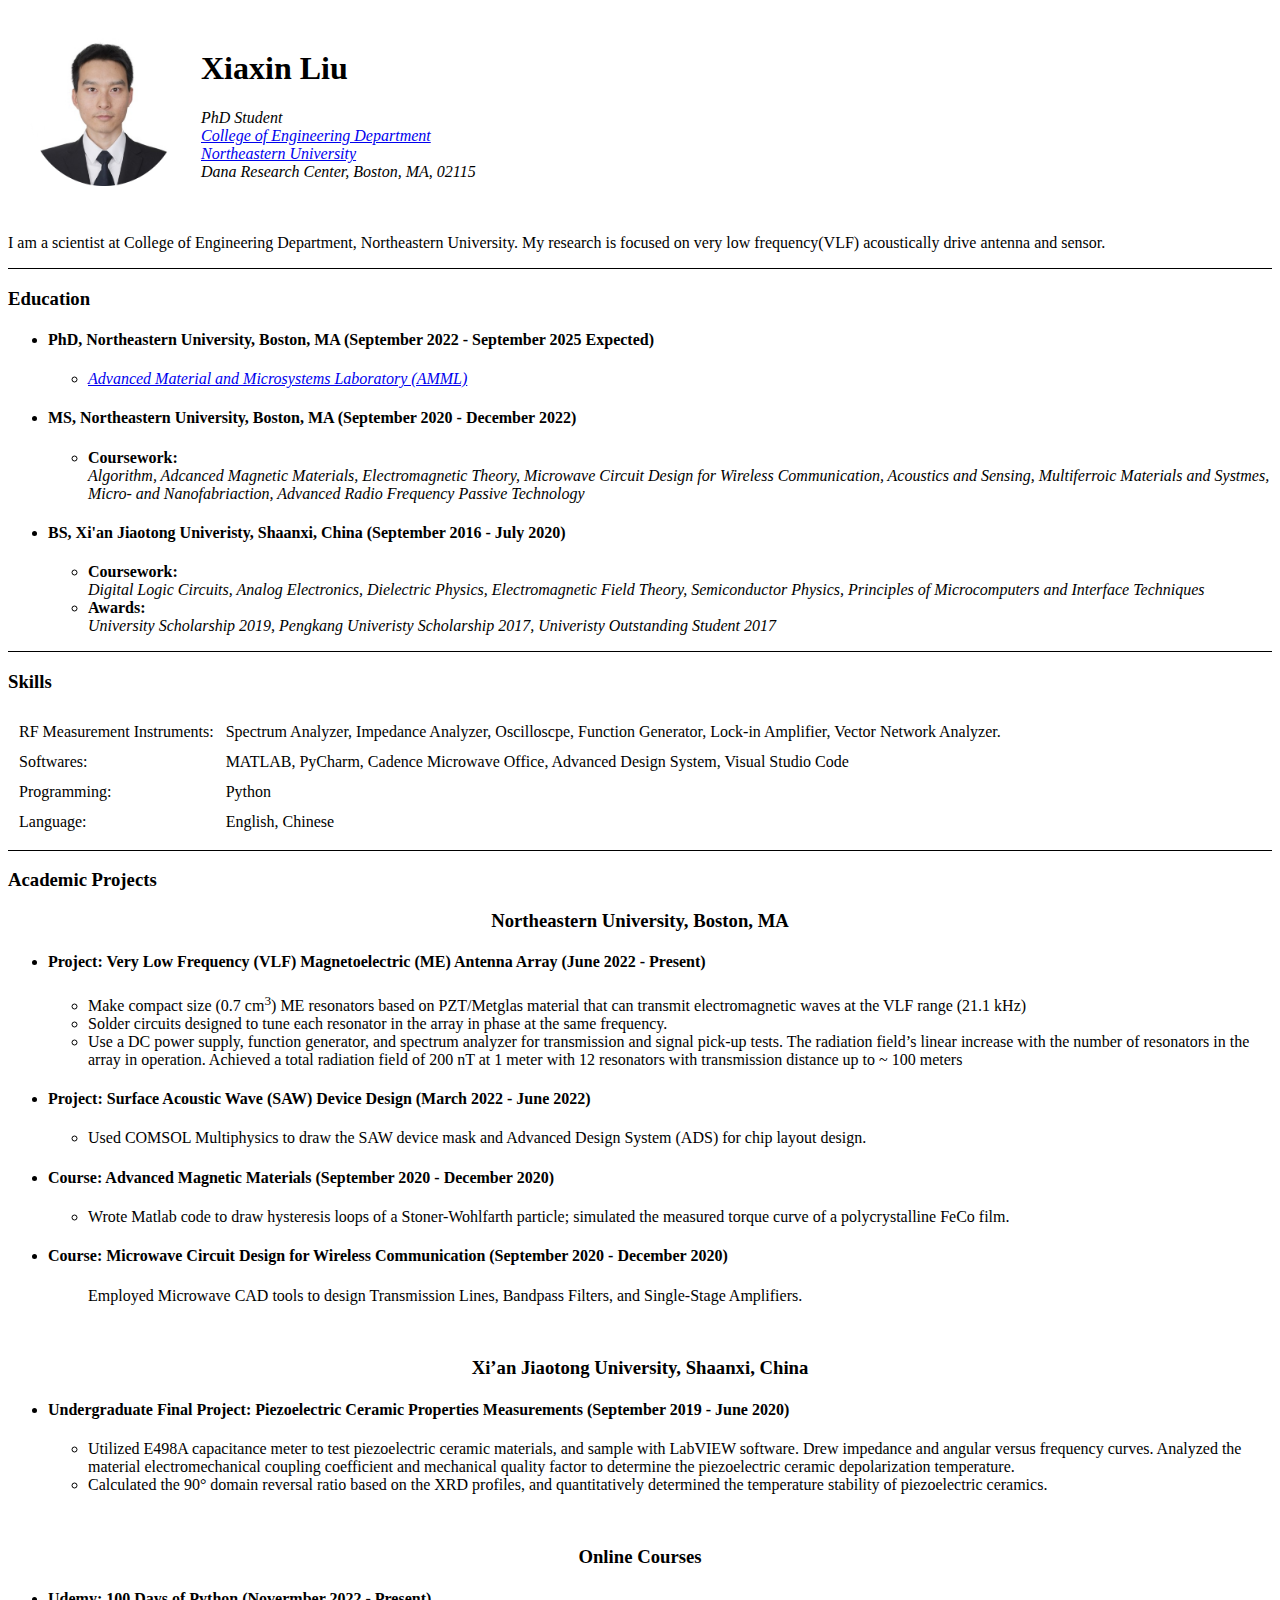
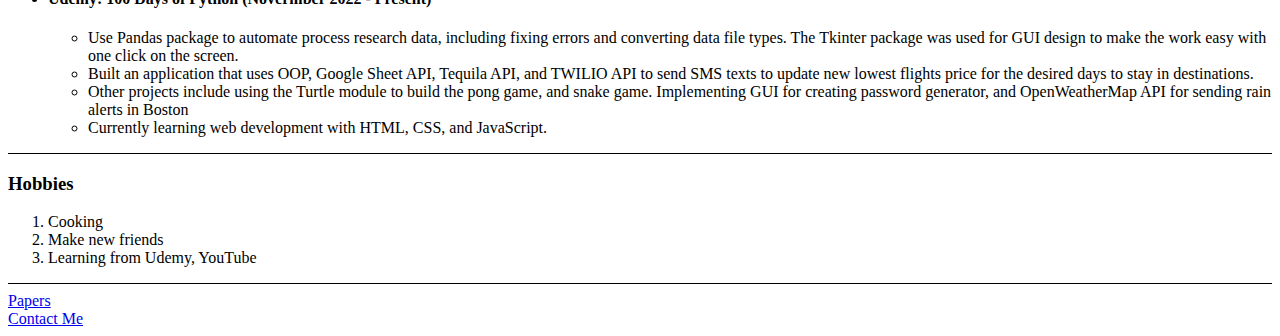
<file: index.html>
<!DOCTYPE html>
<html lang="en">
<head>
    <meta charset="UTF-8">
    <meta http-equiv="X-UA-Compatible" content="IE=edge">
    <meta name="viewport" content="width=device-width, initial-scale=1.0">
    <title>Xiaxin's Personal Website</title>
    <link rel="stylesheet" href="CSS/styles.css">
</head>

<body>
    <table cellspacing = "20">
        <tr>
            <td><img src="xiaxin.png" alt="Xiaxin profile picture"></td>
            <td>    <h1>Xiaxin Liu</h1>
                <p>
                    <em>PhD Student</em>
                    <br>
                    <a href="https://coe.northeastern.edu/"><em>College of Engineering Department</em></a> 
                    <br>
                    <a href="https://www.northeastern.edu/"><em>Northeastern University</em></a> 
                    <br>
                    <em>Dana Research Center, Boston, MA, 02115</em>
                </p>  
            </td>
        </tr>
    </table>
     
    <p>I am a scientist at College of Engineering Department, Northeastern University. 
        My research is focused on very low frequency(VLF) acoustically drive antenna and sensor.<p>
    <hr>

    <h3>Education</h3>
    <ul>
        <li><h4>PhD, Northeastern University, Boston, MA (September 2022 - September 2025 Expected)</h4></li>
            <ul>
                <li><a href="https://web.northeastern.edu/sunlab/#_ga=2.216918614.1700984609.1675004629-1816115757.1636755011"><em>
                    Advanced Material and Microsystems Laboratory (AMML)</em></a></li>
            </ul>
        <li><h4>MS, Northeastern University, Boston, MA (September 2020 - December 2022)</h4></li>
            <ul>
                <li><strong>Coursework:</strong> <br><em>Algorithm, Adcanced Magnetic Materials, 
                    Electromagnetic Theory, Microwave Circuit Design for Wireless Communication, Acoustics and Sensing, 
                    Multiferroic Materials and Systmes, Micro- and Nanofabriaction, Advanced Radio Frequency Passive Technology</em></li>
            </ul>
        </li>
        <li><h4>BS, Xi'an Jiaotong Univeristy, Shaanxi, China (September 2016 - July 2020)</h4></li>
            <ul>
                <li><strong>Coursework:</strong> <br><em> Digital Logic Circuits, Analog Electronics, Dielectric Physics, Electromagnetic Field Theory, 
                    Semiconductor Physics, Principles of Microcomputers and Interface Techniques</em></li>
            </ul>
            <ul>
                <li><strong>Awards:</strong> <br><em>University Scholarship 2019, Pengkang Univeristy Scholarship 2017, Univeristy Outstanding Student 2017</em></li>
            </ul>
        </li>
    </ul>
    

    <hr>
    <h3>Skills</h3>
    <table cellspacing = "10">
        <tr>
            <td>RF Measurement Instruments:</td>
            <td>Spectrum Analyzer, Impedance Analyzer, Oscilloscpe, Function Generator, Lock-in Amplifier, Vector Network Analyzer.</td>
        </tr>
        <tr>
            <td>Softwares:</td>
            <td>MATLAB, PyCharm, Cadence Microwave Office, Advanced Design System, Visual Studio Code</td>
        </tr>
        <tr>
            <td>Programming:</td>
            <td>Python</td>
        </tr>
        <tr>
            <td>Language:</td>
            <td>English, Chinese</td>
        </tr>
    </table>
    
    <hr>
    <h3>Academic Projects</h3>
    <h3><div class="a">Northeastern University, Boston, MA</div></h3>
    <ul>
        <li><h4>Project: Very Low Frequency (VLF) Magnetoelectric (ME) Antenna Array (June 2022 - Present)</h4></li>
            <ul>
                <li>Make compact size (0.7 cm<sup>3</sup>) ME resonators based on PZT/Metglas material that can transmit electromagnetic waves at the VLF range (21.1 kHz)</li>
                <li>Solder circuits designed to tune each resonator in the array in phase at the same frequency.</li>
                <li>Use a DC power supply, function generator, and spectrum analyzer for transmission and signal pick-up tests. The radiation field’s 
                    linear increase with the number of resonators in the array in operation. Achieved a total radiation field of 200 nT at 1 meter with 
                    12 resonators with transmission distance up to ~ 100 meters</li>
            </ul>
        <li><h4>Project: Surface Acoustic Wave (SAW) Device Design (March 2022 - June 2022) </h4></li>
            <ul>
                <li>Used COMSOL Multiphysics to draw the SAW device mask and Advanced Design System (ADS) for chip layout design.</li>
            </ul>
        </li>
        <li><h4>Course: Advanced Magnetic Materials (September 2020 - December 2020)</h4></li>
            <ul>
                <li>Wrote Matlab code to draw hysteresis loops of a Stoner-Wohlfarth particle; 
                    simulated the measured torque curve of a polycrystalline FeCo film.</li>
            </ul>
        </li>  
        <li><h4>Course: Microwave Circuit Design for Wireless Communication (September 2020 - December 2020)</h4></li>   
            <ul>
                Employed Microwave CAD tools to design Transmission Lines, Bandpass Filters, and Single-Stage Amplifiers.
            </ul>
    </ul>  

    <br>
    <h3><div class="a">Xi’an Jiaotong University, Shaanxi, China </div></h3>
    <ul>
        <li><h4>Undergraduate Final Project: Piezoelectric Ceramic Properties Measurements (September 2019 - June 2020) </h4></li>
             <ul>
                 <li>Utilized E498A capacitance meter to test piezoelectric ceramic materials, 
                    and sample with LabVIEW software. Drew impedance and angular versus frequency curves. 
                    Analyzed the material electromechanical coupling coefficient and mechanical quality factor 
                    to determine the piezoelectric ceramic depolarization temperature.</li>
                 <li>Calculated the 90° domain reversal ratio based on the XRD profiles, 
                    and quantitatively determined the temperature stability of piezoelectric ceramics.</li>
             </ul>
    </ul>

    <br>
    <h3><div class="a">Online Courses</div></h3>
    <ul>
        <li><h4>Udemy: 100 Days of Python (Novermber 2022 - Present) </h4></li>
            <ul>
                <li>Use Pandas package to automate process research data, 
                    including fixing errors and converting data file types. 
                    The Tkinter package was used for GUI design to make the work easy with one click on the screen. </li>
                <li>Built an application that uses OOP, Google Sheet API, Tequila API, and TWILIO API 
                    to send SMS texts to update new lowest flights price for the desired days to stay in destinations.</li>
                <li>Other projects include using the Turtle module to build the pong game, and snake game. 
                    Implementing GUI for creating password generator, and OpenWeatherMap API for sending rain alerts in Boston</li>
                <li>Currently learning web development with HTML, CSS, and JavaScript.</li>
            </ul> 
    </ul>
    
    <hr>
    <h3>Hobbies</h3>
    <ol>
        <li>Cooking</li>
        <li>Make new friends </li>
        <li>Learning from Udemy, YouTube</li>
    </ol>
    
    <hr width="4">
    <a href="papers.html">Papers</a>
    <br>
    <a href="contactme.html">Contact Me</a>
</body>
</html>

<!-- 
    <h3>Experience</h3>
    <table>
        <thead>
            <tr>
                <th>
                    Projects
                </th>
                <th>
                    Dates
                </th>
            </tr>
        </thead>
        <tbody>

        </tbody>
        <tfoot>

        </tfoot>
        <tr>
            <td>Very Low Frequency</td>
            <td>2022</td>
        </tr>
        <tr>
            <td>sfas</td>
            <td>2023123</td>
        </tr>
    </table>
    <hr>
-- >
</file>
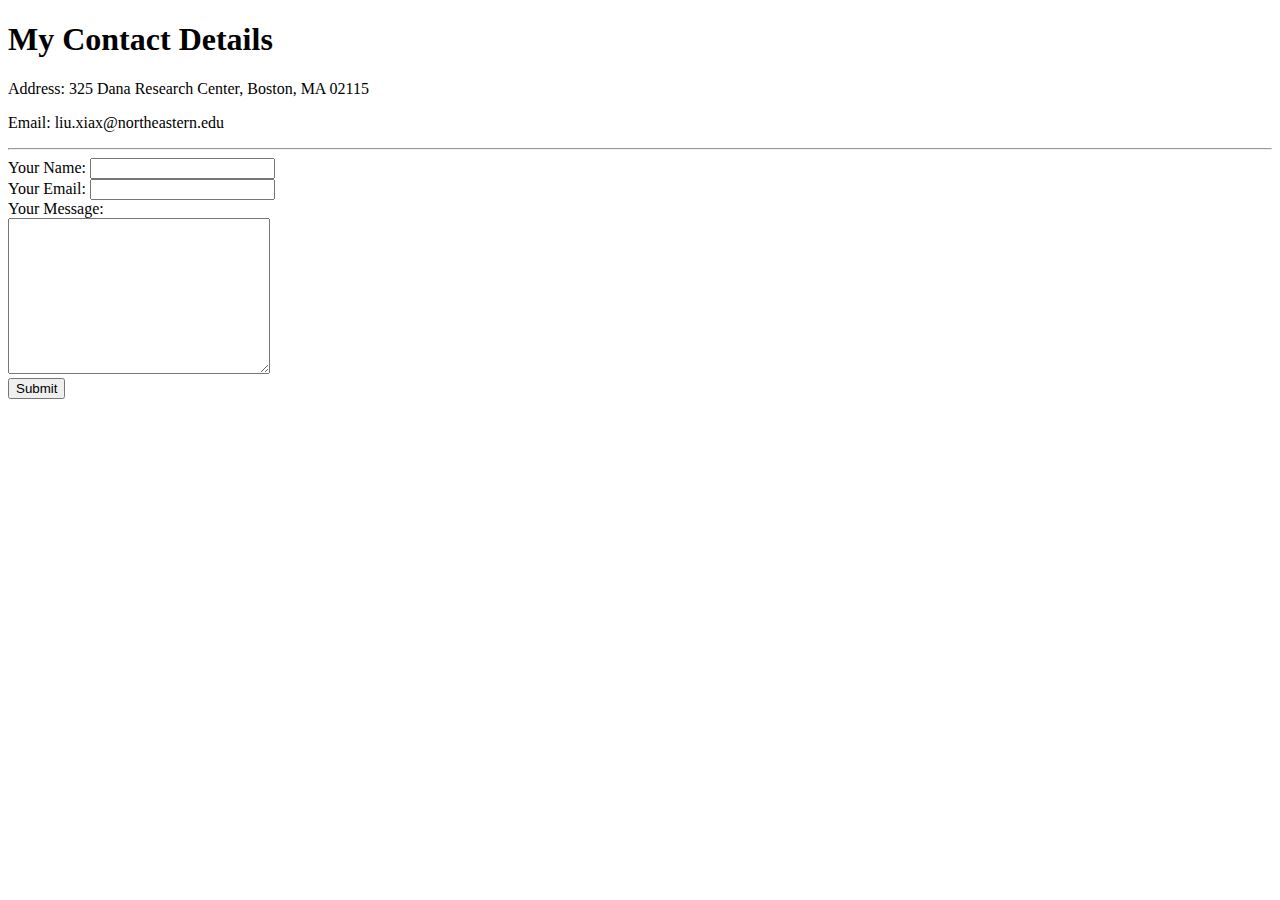
<file: contactme.html>
<!DOCTYPE html>
<html lang="en">
<head>
    <meta charset="UTF-8">
    <meta http-equiv="X-UA-Compatible" content="IE=edge">
    <meta name="viewport" content="width=device-width, initial-scale=1.0">
    <title>Contact Me</title>
</head>
<body>
    <h1>My Contact Details</h1>
    <p>Address: 325 Dana Research Center, Boston, MA 02115</p>
    <p>Email: liu.xiax@northeastern.edu</p>
    <hr>

    <form action="mailto:liu.xiax@northeastern.edu" method="post" enctype="text/plain">
        <label>Your Name:</label>
        <input type="text" name="yourName"><br>
        <label for="">Your Email:</label>
        <input type="email" name="yourEmail"><br>
        <label for="">Your Message:</label><br>
        <textarea name="yourMessage" id="" cols="30" rows="10"></textarea><br>
        <input type="submit">
    </form>

</body>
</html>
</file>
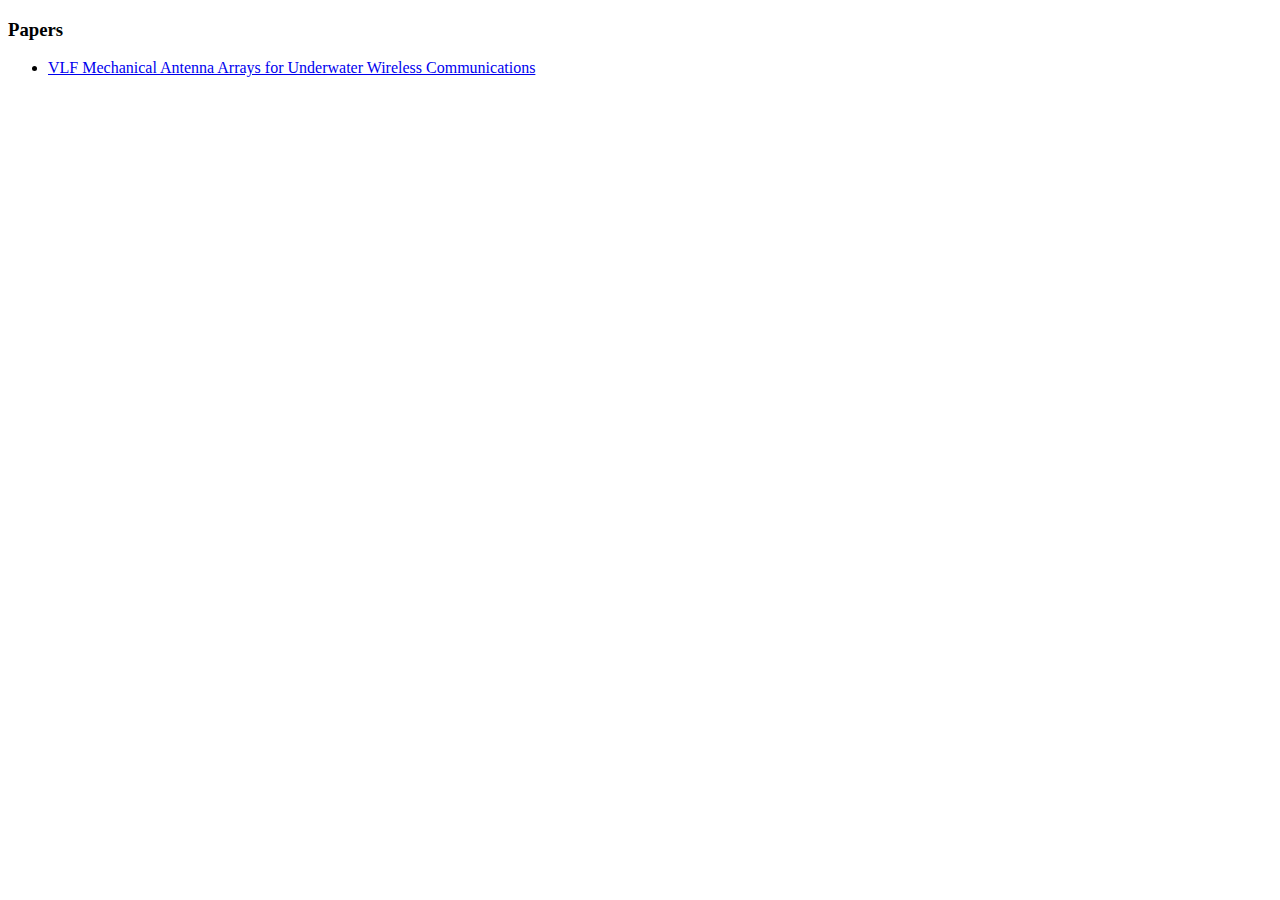
<file: papers.html>
<!DOCTYPE html>
<html lang="en">
<head>
    <meta charset="UTF-8">
    <meta http-equiv="X-UA-Compatible" content="IE=edge">
    <meta name="viewport" content="width=device-width, initial-scale=1.0">
    <title>Xiaxin's Papers</title>
</head>
<body>
    <h3>Papers</h3>
    <ul>
        <li><a href="https://dl.acm.org/doi/abs/10.1145/3567600.3568150">VLF Mechanical Antenna Arrays for Underwater Wireless Communications</a></li>
    </ul>
</body>
</html>
</file>
<file: CSS/styles.css>
body { 
    background-color:white;
}



img {
    height: 150px;
}

h1 {
    color: black;
    font-weight: bold;
}

h3 {
    color: black;
    font-weight: bold;
}

h4 {
    font-weight: bold;
}

hr {
    background-color: black;
    border-style: none;
    height: 1px;
    width: 100%;
}

div.a {
    text-align: center;
}
</file>
